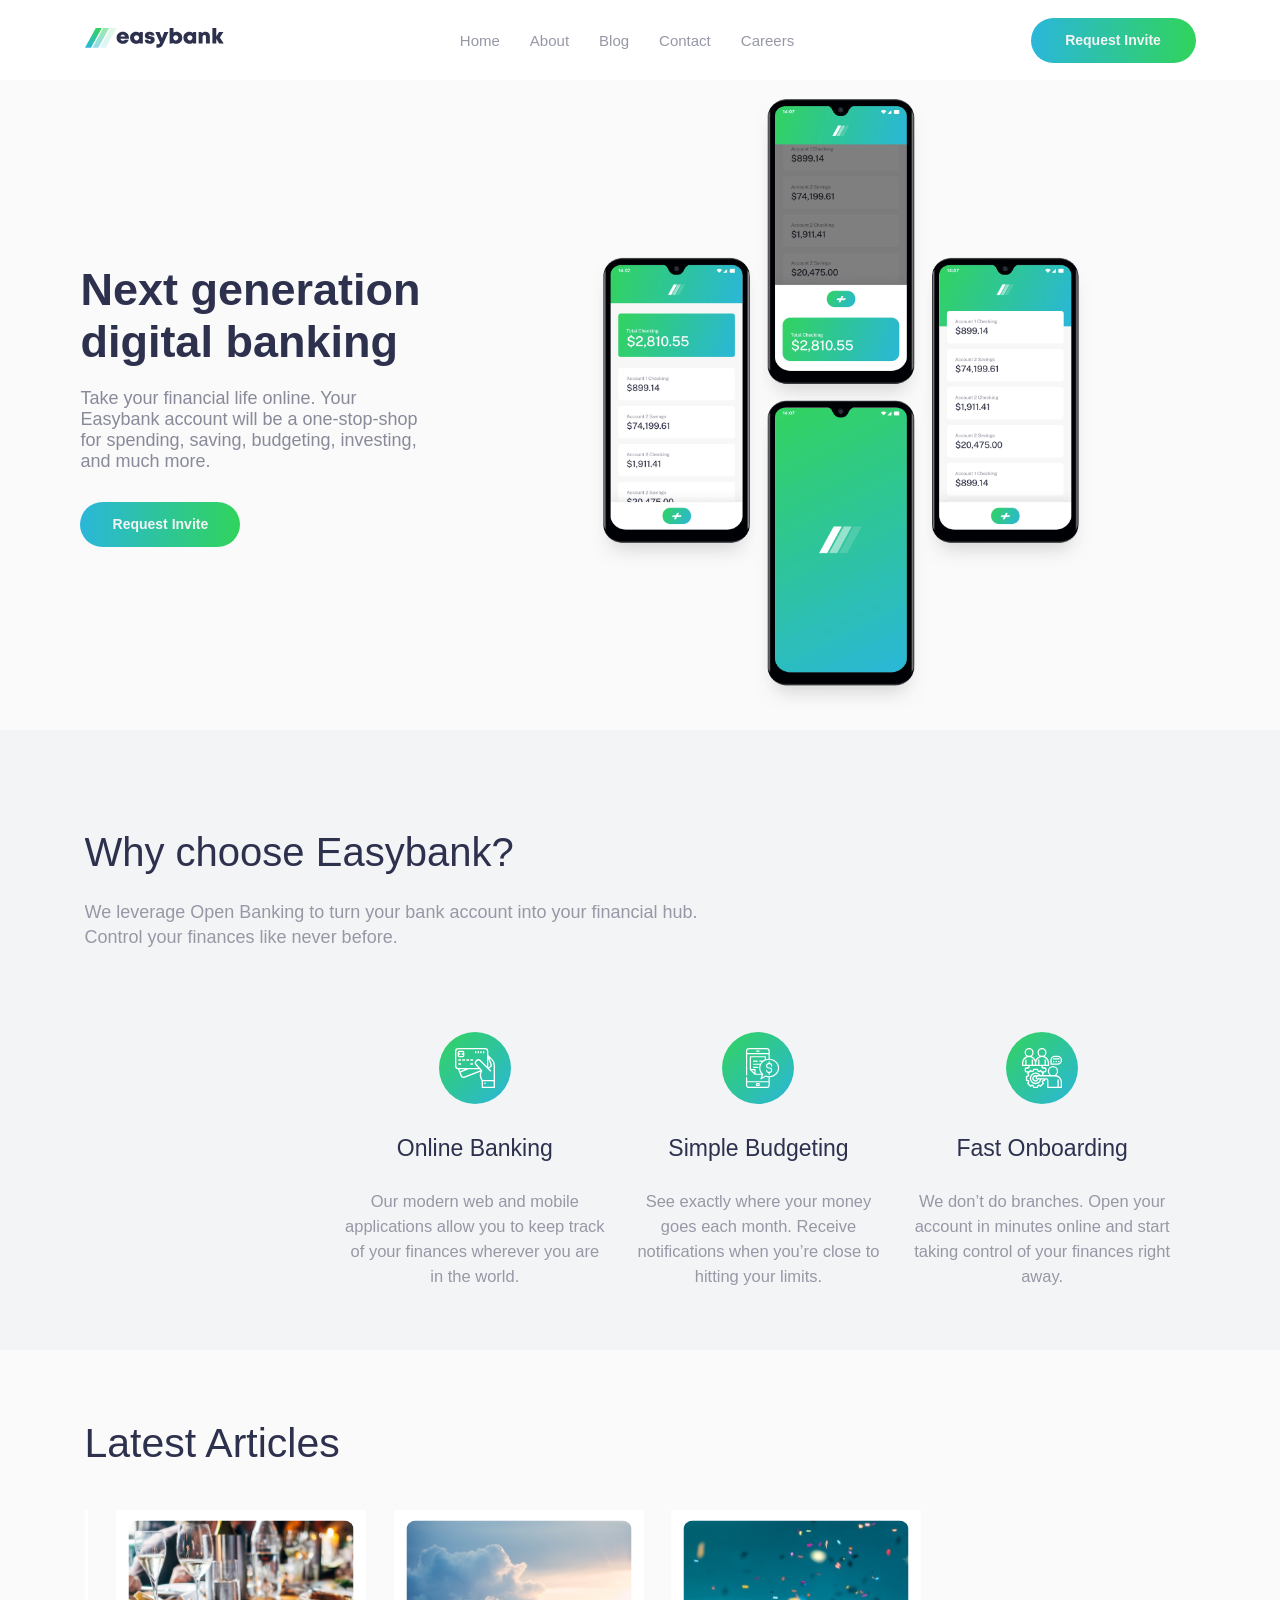
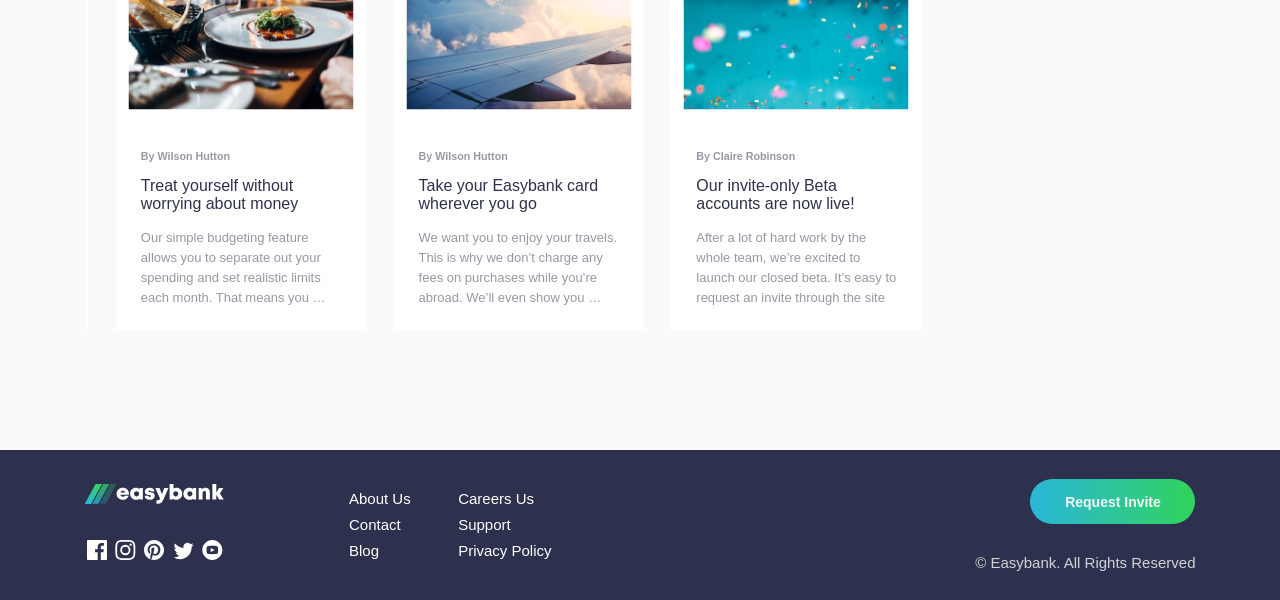
<file: eazy bank/index.html>
<!DOCTYPE html>
<html lang="en">
<head>
  <meta charset="UTF-8">
  <meta name="viewport" content="width=device-width, initial-scale=1.0"> <!-- displays site properly based on user's device -->
  <link rel="stylesheet" href="css/main.css">
  <link rel="stylesheet" href="css/responsive.css">
  <script src="https://ajax.googleapis.com/ajax/libs/jquery/3.5.1/jquery.min.js"></script>
  <link rel="icon" type="image/png" sizes="32x32" href="./images/favicon-32x32.png">
  <link rel="stylesheet" href="https://fonts.google.com/specimen/Public+Sans">
  <link rel="stylesheet" href="https://use.fontawesome.com/releases/v5.15.1/css/all.css" integrity="sha384-vp86vTRFVJgpjF9jiIGPEEqYqlDwgyBgEF109VFjmqGmIY/Y4HV4d3Gp2irVfcrp" crossorigin="anonymous">
  <title>Easybank landing page</title>
</head>
<body>

  <!-- preloader -->
     <div class="loader-bg">
       <img src="images/Rolling-1.7s-204px.gif" alt="">
     </div>
  <!-- ////////////////// -->
  
  <header>  
    <nav>
      <div class="logo"><img src="images/logo.svg" alt=""></div>
      <div class="logo1"><img src="images/vectorpaint.svg" alt=""></div>
      <ul>
        <li><a id="home" href="">Home</a></li>
        <li><a id="about" href="">About</a></li>
        <li><a id="blog" href="">Blog</a></li>
        <li><a id="contact" href="">Contact</a></li>
        <li><a href="">Careers</a></li>
      </ul>
      <button class="nav-btn"> Request Invite </button>
      <button class="nav-toggle"><i class="fas fa-bars"></i></button>
    </nav>
  </header>



  <!-- this one works for only mobile + default header with logo  -->
  <div class="resp-nav">
    <ul>
      <li><a id="home" href="">Home</a></li>
      <li><a id="about" href="">About</a></li>
      <li><a id="blog" href="">Blog</a></li>
      <li><a id="contact" href="">Contact</a></li>
      <li><a href="">Careers</a></li>
    </ul>
  </div>
<!-- ///////////////////////////////////////////////////////////////// -->

 <!-- request popup  -->
  <div class="request-popup">
    <div class="popup-email">
      <input class="email-field" type="email" name="" placeholder="Enter your email">
      <div class="popup-btns">
         <button class="send-email">Send</button>
         <button class="exit-email">exit</button>
      </div>  
    </div>
       <div class="success">
          <h1>Thanks, We'll Contact Soon</h1>
       </div>
  </div>

<!-- /////////////// -->

  <div class="scrollup">
    <button class="scrollupbtn"><i class="fas fa-chevron-up"></i></button>
  </div>

  <div id="for-home" class="intro">
    <div class="intro-inner">
      <div class="intro-left-text">
        <h1>Next generation digital banking</h1>
        <p>Take your financial life online. Your Easybank account will be a one-stop-shop for spending, saving, budgeting, investing, and much more.</p>
        <button class="intro-btn">Request Invite</button>
      </div>
      <div class="intro-right">
            
      </div>
    </div>
  </div>


  <div id="for-about" class="services">
    <div class="services-inner">
      <div class="services-text">
        <h1>Why choose Easybank?</h1>
        <h4> We leverage Open Banking to turn your bank account into your financial hub. Control 
          your finances like never before.</h4>
      </div>
      <div class="services-icons">
        <div class="services-icons-inner">
          <img src="images/icon-online.svg" alt="">
          <h3>Online Banking </h3>
          <p>Our modern web and mobile applications allow you to keep track of your finances 
            wherever you are in the world.</p>
        </div>
        <div class="services-icons-inner">
          <img src="images/icon-budgeting.svg" alt="">
          <h3>Simple Budgeting</h3>
          <p>See exactly where your money goes each month. Receive notifications when you’re 
            close to hitting your limits.</p>
        </div>
        <div class="services-icons-inner">
          <img src="images/icon-onboarding.svg" alt="">
          <h3> Fast Onboarding</h3>
          <p>We don’t do branches. Open your account in minutes online and start taking control 
            of your finances right away.</p>
        </div>
        <div class="services-icons-inner">
          <img src="images/icon-api.svg" alt="">
          <h3> Open API</h3>
          <p>Manage your savings, investments, pension, and much more from one account. Tracking 
            your money has never been easier.</p>
        </div>
      </div>
    </div>
  </div>



  <div id="for-blog" class="articles">
    <div class="articles-inner">
      <h2>Latest Articles</h2>
      <div class="articles-news">
        <div class="articles-news-inner">
          <div class="news-pic1"> </div>
          <div class="news-text">
            <h6>By Claire Robinson</h6>
            <h1>Receive money in any currency with no fees</h1>
            <p> The world is getting smaller and we’re becoming more mobile. So why should you be 
              forced to only receive money in a single …</p>
          </div>
        </div>
        <div class="articles-news-inner">
          <div class="news-pic2"> </div>
          <div class="news-text">
            <h6>By Wilson Hutton</h6>
            <h1>  Treat yourself without worrying about money</h1>
            <p> Our simple budgeting feature allows you to separate out your spending and set 
              realistic limits each month. That means you …</p>
          </div>
        </div>
        <div class="articles-news-inner">
          <div class="news-pic3"> </div>
          <div class="news-text">
            <h6>By Wilson Hutton</h6>
            <h1>Take your Easybank card wherever you go</h1>
            <p>We want you to enjoy your travels. This is why we don’t charge any fees on purchases 
              while you’re abroad. We’ll even show you …</p>
          </div>
        </div>
        <div class="articles-news-inner">
          <div class="news-pic4"> </div>
          <div class="news-text">
          <h6>By Claire Robinson</h6>
          <h1>Our invite-only Beta accounts are now live!</h1>
          <p> After a lot of hard work by the whole team, we’re excited to launch our closed beta. 
            It’s easy to request an invite through the site</p>
          </div>
        </div>
      </div>
    </div>
  </div>
  

  <footer>
    <div id="for-contact" class="footer-inner">
      <div class="footer-inner-left">
        <img src="images/vectorpaint.svg" alt="">
        <div class="footer-left-icons">
          <a href=""> <img src="images/icon-facebook.svg" alt=""></a>
          <a href=""> <img src="images/icon-instagram.svg" alt=""></a>
          <a href=""> <img src="images/icon-pinterest.svg" alt=""></a>
          <a href=""> <img src="images/icon-twitter.svg" alt=""></a>
          <a href=""> <img src="images/icon-youtube.svg" alt=""></a>
        </div>
      </div>

      <div class="footer-center">
        <ul>
          <li><a href="">About Us</a></li>
          <li><a href="">Contact</a></li>
          <li><a href="">Blog</a></li>
        </ul>

        <ul>
          <li><a href="">Careers Us</a></li>
          <li><a href="">Support</a></li>
          <li><a href="">Privacy Policy</a></li>
        </ul>
      </div>

      <div class="footer-right">
        <button class="footer-btn">Request Invite</button>
        <p>© Easybank. All Rights Reserved</p>
      </div>
    
    </div>
  </footer>
  <script src="js-jquery/animations.js"></script>  <!-- <<<<<< do not delete this  -->
  <script src="js-jquery/app.js"></script>
</body>
</html>
</file>
<file: eazy bank/css/main.css>
*{
    margin: 0;
    padding: 0;
    box-sizing: border-box;
    font-family: 'Public Sans', sans-serif;
    outline: none;
    scroll-behavior: smooth;
}

body{
    background-color: hsl(0, 0%, 98%);
}

body.overflow{
    overflow: hidden;   /*<<<for responsive nav overflow lock */
}


.loader-bg{
    width: 100%;
    height: 100%;
    position: fixed;
    background-color: white;
    z-index: 999999;
    display: flex;
    align-items: center;
    justify-content: center;
    overflow: hidden;
}

header{
    width: 100%;
    background-color: white;
    position: relative;
    transition: ease-in .6s;
}

header.active{
    background-color: darkcyan;
    position: fixed;
    z-index: 9999;
}

nav ul li a.active{
    color: white;
}

.logo1{
    display: none;
    pointer-events: none;
}
.logo{
    pointer-events: none;
}

nav{
    width: 1111px;
    height: 80px;
    display: flex;
    justify-content: space-between;
    align-items: center;
    margin: auto;
}

.resp-nav{
   width: 100%;
   height: 100%;
   top: 80px;
   position: fixed;
   background: linear-gradient(hsl(233, 26%, 24%), darkcyan);
   z-index: 999;
   display: flex;
   justify-content: center;
   align-items: center;
   overflow: hidden;
}

.resp-nav ul li{
    list-style: none;
    padding: 10px;
}

.resp-nav ul li a{
    text-decoration: none;
    color: white;
    font-size: x-large;
    padding: 10px;
    font-weight: 700;
}


.nav-toggle{
    outline: none;
    border: none;
    background: transparent;
    font-size: 25px;
    color: hsl(233, 26%, 24%);
    cursor: pointer;
    transition: ease-in-out .4s;
    display: none;
}

.nav-toggle::before{
    content: none;
}

nav ul li{
    list-style: none;
    float: left;
    padding: 5px;
}

nav ul li a{
    text-decoration: none;
    padding: 10px;
    color: hsl(233, 8%, 62%);
    font-size: 15px;
    transition: ease-in-out .4s;
    display: block;
}

nav ul li a::after{
    content: "";
    display: block;
    position: absolute;
    width: 0px;
    height: 2px;
    background:linear-gradient(90deg, hsl(136, 65%, 51%),hsl(192, 70%, 51%));
    bottom: 5px;
    transition: ease-in-out .4s;
}

nav ul li a:hover{
    color:hsl(233, 26%, 24%);
}

nav ul li a:hover::after{
    width: 50px;
}

.nav-btn{
    width: 165px;
    height: 45px;
    outline: none;
    background: linear-gradient(90deg,hsl(192, 70%, 51%), hsl(136, 65%, 51%));
    border: none;
    border-radius: 50px;
    color: hsl(220, 16%, 96%);
    font-weight: 700;
    font-size: 14px;
    cursor: pointer;
    position: relative;
    z-index: 2;
}
/* /////////////////////////// */
.request-popup{
    width: 100%;
    height: 100%;
    top: 0;
    position: fixed;
    z-index: 99999999999;
    display: flex;
    justify-content: center;
    align-items: center;
    background: rgba(160, 169, 169, 0.542);
    visibility: hidden;
}


.popup-email{
    width: 450px;
    height: 220px;
    background: rgb(255, 255, 255);
    display: flex;
    align-items: center;
    justify-content: center;
    flex-direction: column;
    border-radius: 10px;
}

.email-field{
    width: 350px;
    height: 50px;
    box-sizing: border-box;
    padding: 20px;
    outline: none;
    border: darkcyan solid thin;
    background: transparent;
    border-radius: 50px;
    color: rgba(0, 0, 0, 0.85);
    font-size: 18px;
    transition: ease-in-out .4s;
}

.email-field.error{
    border: solid rgba(255, 99, 71, 0.7) thin;
    transition: ease-in-out .4s;
}

.popup-email input::placeholder{
    color: rgba(60, 58, 58, 0.337);
}
.popup-email input:focus{
    border: rgb(11, 197, 197) solid thin;
}

.send-email{
    width: 100px;
    height: 45px;
    cursor: pointer;
    border: none;
    background: linear-gradient(90deg,hsl(192, 70%, 51%), hsla(136, 65%, 51%, 0.57));
    border-radius: 50px;
    color: white;
    font-size: 15px;
    font-weight: 600;
}

.exit-email{
    width: 100px;
    height: 45px;
    cursor: pointer;
    border: none;
    background: rgba(255, 99, 71, 0.659);
    border-radius: 50px;
    color: white;
    font-size: 15px;
    font-weight: 600;
    transition: ease-in-out .4s;
}

.exit-email:hover{
    background: tomato;
}
.exit-email::before{
    content: none;
}

.popup-btns{
    margin-top: 20px;
}

.success{
    width: 300px;
    height: 150px;
    background-color: white;
    text-align: center;
    align-items: center;
    border-radius: 10px;
    display: flex;
    color: rgb(97, 196, 133);
}
/* //////////////////////////////////////// */

.intro{
    width: 100%;
    height: 650px;
    position: relative;
}

.intro-inner{
    width: 1111px;
    height: 650px;
    position: relative;
    margin: auto;
    display: flex;
    justify-content: space-between;
    align-items: center;
    left: -200px;
}

.intro-left-text{
    width: 350px;
}
.intro-left-text h1{
    color:hsl(233, 26%, 24%);
    font-size: 45px;
}
.intro-left-text p{
    color: hsla(233, 26%, 24%, 0.555);
    font-size: 18px;
    margin-top: 20px;
}
.intro-left-text button{
    width: 160px;
    height: 45px;
    outline: none;
    background: linear-gradient(90deg,hsl(192, 70%, 51%), hsl(136, 65%, 51%));
    border: none;
    border-radius: 50px;
    color: hsl(220, 16%, 96%);
    font-weight: 700;
    font-size: 14px;
    cursor: pointer;
    margin-top: 30px;
}

body::-webkit-scrollbar{
    width: 7px;
}
body::-webkit-scrollbar-track{
    background:hsla(159, 86%, 35%, 0.981);
}
body::-webkit-scrollbar-thumb{
    background-color: darkcyan;
}

button:hover::before{
    width: 100%;
    opacity: 100%;
}

button{
    z-index: 2;
    position: relative;
}

button::before{
    content: '';
    display: block;
    width: 0;
    height: 45px;
    position: absolute;
    top: 0;
    left: 1px;
    opacity: 0%;
    border-radius: 50px;
    background: hsl(192, 70%, 51%);
    transition: ease-in-out .3s;
    z-index: -1;
}

.intro-right{
    width: 700px;
    height: 100%;
    background-image: url(../images/image-mockups.png);
    background-repeat: no-repeat;
    background-size: 500px;
    background-position: center;
}


.services{
    width: 100%;
    height: 620px;
    position: relative;
    background-color: hsl(220, 16%, 96%);
}

.services-inner{
    width: 1111px;
    height: 500px;
    margin: auto;
    position: relative;
    top: 100px;
    overflow: hidden;
}

.services-text{
    width: 620px;
}

.services-text h1{
    color: hsl(233, 26%, 24%);
    font-size: 40px;
    font-weight: 400;
}

.services-text h4{
    color: hsl(233, 8%, 62%);
    font-size: 18px;
    font-weight: 400;
    line-height: 25px;
    margin-top: 25px;
}

.services-icons{
    width: 1111px;
    height: 300px;
    position: absolute;
    bottom: 0;
    right: -550px; /* for animation */
    text-align: center;
    display: flex;
    justify-content: space-between;

}


.services-icons-inner h3{
    color: hsl(233, 26%, 24%);
    font-weight: 500;
    font-size: 23px;
    margin-top: 27px;
}


.services-icons-inner p{
    color: hsl(233, 8%, 62%);
    font-size: 16.5px;
    font-weight: 500;
    line-height: 25px;
    margin-top: 27px;
    width: 260px;
}

.services-icons-inner::before{
    content: "";
    display: block;
    width: 0;
    height: 2px;
    background: linear-gradient(90deg, hsl(177, 70%, 51%),hsl(157, 37%, 39%));
    position: relative;
    top: -50px;
    transition: ease-in-out .5s;
}

.services-icons-inner:hover::before{
    width: 90%;
}

.articles{
    width: 100%;
    height: 700px;
    position: relative;
    background-color:hsl(0, 0%, 98%);
}

.articles-inner{
    width: 1111px;
    height: 700px;
    position: relative;
    margin: auto;
    overflow: hidden;
}

.articles-news{
    width: 1111px;
    height: 420px;
    position: absolute;
    bottom:120px;
    left: -550px; /* for animation */
    border-top-left-radius: 10px;
    border-top-right-radius: 10px;
    display: flex;
    justify-content: space-around;
    
}


.scrollupbtn{
    background: transparent;
    border: none;
    outline: none;
    position: fixed;
    right: 2%;
    top: 75%;
    cursor: pointer;
    display: none;                       /*<<<< scroll btn  */
}
.scrollup i{
    font-size: 40px;
    color: hsl(211, 94%, 36%);
    transition:ease-in-out .4s;
}

.scrollupbtn i:hover{
    color: tomato;
}

.scrollupbtn::before{
    content: none;
}

.articles-news-inner{
    background: white;
}

.articles-inner h2{
    color: hsl(233, 26%, 24%);
    font-weight: 400;
    font-size: 41px;
    margin-top: 70px;
}

.news-pic1, .news-pic2, .news-pic3, .news-pic4{
    width: 250px;
    height: 50%;
    background-size: cover;
    background-repeat: no-repeat;
    border-top-left-radius: 10px;
    border-top-right-radius: 10px;
    background-image: url(/images/image-plane.jpg);
    transition: ease-in-out .3s;
    transform: scale(.9);
}


.news-pic1{
    background-image: url(../images/image-currency.jpg);
    transition: ease-in-out .3s;
    transform: scale(.9);
}

.news-pic2{
    background-image: url(../images/image-restaurant.jpg);
    transition: ease-in-out .3s;
    transform: scale(.9);
}

.news-pic3{
    background-image: url(../images/image-plane.jpg);
    transition: ease-in-out .3s;
    transform: scale(.9);
}

.news-pic4{
    background-image: url(../images/image-confetti.jpg);
    transition: ease-in-out .3s;
    transform: scale(.9);
}

.articles-news-inner:hover > .news-pic1{
    transform: scale(1);
}

.articles-news-inner:hover > .news-pic2{
    transform: scale(1);
    
}

.articles-news-inner:hover > .news-pic3{
    transform: scale(1);
}

.articles-news-inner:hover > .news-pic4{
    transform: scale(1);
}


.articles-news-inner:hover > .news-text h1{
    color: hsl(169, 87%, 44%);
}

.articles-news-inner::after{
    content: "";
    display: block;
    position: relative;
    left: 35%;
    transform: translate(-35%);
    bottom: -40px;
    width: 0;
    height: 2px;
    background-color: hsl(169, 57%, 39%);
    transition:ease-in-out .4s;
    opacity: 0;
}

.articles-news-inner:hover:after{
    width: unset;
    opacity: 100%;
}

.news-text{
    width: 200px;
    margin: auto;
}

.news-text h6{
    color: hsl(233, 8%, 62%);
    margin-top: 30px;
}

.news-text h1{
    color: hsl(233, 26%, 24%);
    font-size: 16px;
    font-weight: 400;
    margin-top: 15px;
    cursor: pointer;
    transition: ease-in-out .3s;
}


.news-text p{
    color: hsl(233, 8%, 62%);
    font-size: 13px;
    margin-top: 15px;
    line-height: 20px;
}



footer{
    width: 100%;
    height: 150px;
    background-color: hsl(233, 26%, 24%);
}
.footer-inner{
    width: 1111px;
    height: 150px;
    margin: auto;
    position: relative;
    display: flex;
    justify-content:space-between;
    background-color: hsl(233, 26%, 24%);
}


.footer-inner-left{
    display: flex;
    flex-direction: column;
    align-items: center;
    justify-content: space-evenly;
}

.footer-left-icons img{
    padding: 2px;
    transition: ease-in-out .4s;
}

.footer-left-icons img:hover{
    transform: scale(1.7);
}

.footer-center{
    width: 250px;
    margin-right: 300px;
    display: flex;
    align-items: center;
    justify-content: space-around;
}
.footer-center li{
    list-style: none;
    padding: 4px;
}
.footer-center a{
    text-decoration: none;
    color: white;
    font-size: 15px;
    transition: ease-in-out .4s;
}

.footer-center a:hover{
    color:hsl(169, 57%, 39%);
    text-decoration: underline;
}

.footer-right{
    display: flex;
    flex-direction: column;
    align-items: flex-end;
    justify-content: space-evenly;
}

.footer-right button{
    width: 165px;
    height: 45px;
    outline: none;
    background: linear-gradient(90deg,hsl(192, 70%, 51%), hsl(136, 65%, 51%));
    border: none;
    border-radius: 50px;
    color: hsl(220, 16%, 96%);
    font-weight: 700;
    font-size: 14px;
    cursor: pointer;
}

.footer-right p{
    color:hsl(216, 6%, 83%);
    font-size: 15px;
    pointer-events: none;
    user-select: none;
}
</file>
<file: eazy bank/css/responsive.css>
@media screen and (max-width:1146px){
    nav{
        width: 900px;
    }
    .intro-inner{
        width: 900px;
    }
    .intro-right{
        width: 500px;
    }
    .services-inner{
        width: 900px;
    }
    .services-icons{
        width: 900px;
    }
    .services-icons-inner h3{
        font-size: 20px;
        
    }
    .services-icons-inner p{
        width: 200px;
    }

    .articles-inner{
        width: 900px;
    }
    .articles-news{
        width: 900px;
    }
    .news-pic1, .news-pic2, .news-pic3, .news-pic4{
        width: 220px;
    }

    .footer-inner{
        width: 900px;
    }
    .footer-center{
        margin-right: 0px
    }
}


@media screen and (max-width:911px){
    nav{
        width: 750px;
    }
    .intro-inner{
        width: 750px;
    }
    .intro-right{
        width: 400px;
        background-position: left;
    }
    .services-inner{
        width: 750px;
    }
    .services-icons{
        width: 750px;
    }
    .services-icons-inner h3{
        font-size: 20px;
        
    }
    .services-icons-inner p{
        width: 150px;
    }

    .articles-inner{
        width: 750px;
    }
    .articles-news{
        width: 750px;
    }
    .news-pic1, .news-pic2, .news-pic3, .news-pic4{
        width: 180px;
    }
    .news-text{
        width: 150px;
    }

    .footer-inner{
        width: 750px;
    }
    .footer-center{
        margin-right: 0px
    }
}


@media screen and (max-width:757px){
    nav{
        width: 450px;
    }
    nav ul, nav .nav-btn{
        display: none;
    }
    .nav-toggle{
        display: block;
    }
    .intro{
        height: 700px;
    }
    .intro-inner{
        width: 450px;
        flex-direction: column-reverse;
    }
    .intro-right{
        width: 450px;
        background-size: 300px;
        background-position: center;
    }
    .intro-left-text{
        width: 400px;
        text-align: center;
    }

    .services{
        height: 1300px;
    }
    .services-inner{
        width: 450px;
        height: 1200px;
        top: unset;
    }
    .services-icons{
        width: 450px;
        flex-direction: column;
        top: 150px;
    }
    .services-icons-inner p{
        width: unset;
    }
    .services-icons-inner{
        margin-top: 50px;
    }
    .services-icons-inner::before{
        top: -30px;
    }
    .services-text{
        margin-top: 30px;
    }
    .services-text h4{
        margin-top: 15px;
    }
    .services-icons-inner h3{
        font-size: 25px;
        
    }


    .articles{
        height: 2100px;
    }
    .articles-inner{
        width: 450px;
        height: 2100px;
    }

    .articles-news{
        width: 450px;
        height: 1900px;
        top: 100px;
        justify-content: space-between;
        flex-direction: column;
        text-align: center;
    }
    .articles-news-inner::after{
        bottom: -15px;
    }

    .news-pic1, .news-pic2, .news-pic3, .news-pic4{
        width: 450px;
        height: 300px;
    }
    .news-text{
        width: 450px;
    }
    .news-text h1{
        font-size: 20px;
    }
    .news-text p{
        font-size: 16px;
    }
    .articles-inner h2{
        margin-top: 30px;
        text-align: center;
    }

    footer{
        height: 300px;
    }
    .footer-inner{
        width: 450px;
        height: 300px;
        flex-direction: column;
        align-items: center;
    }

    .footer-inner-left{
        height: 100px;
    }

    .footer-center{
        margin-right: unset;
    }

    .footer-right{
        align-items: center;
        height: 100px;
    }

}

@media screen and (max-width:473px){
    nav{
        width: 350px;
    }
  
    .intro{
        height: 700px;
    }
    .intro-inner{
        width: 350px;
    }
    .intro-right{
        width: 350px;
    }
    .intro-left-text{
        width: 350px;
        
    }

    .services-inner{
        width: 350px;
        height: 1300px;
    }
    .services-icons{
        width: 350px;
        top: 140px;
    }
 
    .services-text h1{
        font-size: 30px;
    }
 


    .articles{
        height: 2200px;
    }
    .articles-inner{
        width: 350px;
        height: 2200px;
    }

    .articles-news{
        width: 350px;
        height: 2000px;
    }


    .news-pic1, .news-pic2, .news-pic3, .news-pic4{
        width: 350px;
    }
    .news-text{
        width: 350px;
    }

 
    .footer-inner{
        width: 350px;
    }

}

@media screen and (max-width:350px){
    nav{
        width: 280px;
    }
 
    .intro{
        height: 850px;
    }
    .intro-inner{
        width: 280px;
        height: 800px;

    }
    .intro-right{
        width: 280px;
    }
    .intro-left-text{
        width: 280px;
    }

    .services{
        height: 1400px;
    }
    .services-inner{
        width: 280px;
        height: 1400px;
    }
    .services-icons{
        width: 280px;
        top: 150px;
    }


    .services-text h4{
        font-size: 16px;
    }
    .services-text h1{
        font-size: 25px;
    }
    .services-text h4{
        margin-top: 15px;
    }
    .services-icons-inner h3{
        font-size: 25px;
        
    }


    .articles{
        height: 2300px;
    }
    .articles-inner{
        width: 280px;
        height: 2300px;
    }

    .articles-news{
        width: 280px;
        height: 2100px;
    }
    .articles-news-inner::after{
        bottom: -15px;
    }

    .news-pic1, .news-pic2, .news-pic3, .news-pic4{
        width: 280px;
    }
    .news-text{
        width: 280px;
    }
    .news-text h1{
        font-size: 20px;
    }
    .news-text p{
        font-size: 16px;
    }
    .articles-inner h2{
        margin-top: 30px;
    }

    .footer-inner{
        width: 280px;
    }


}



/* resp only for popup */

@media screen and (max-width:366px){
    .popup-email{
        width: 300px;
    }
    .email-field{
        width: 250px;
    }
}
</file>
